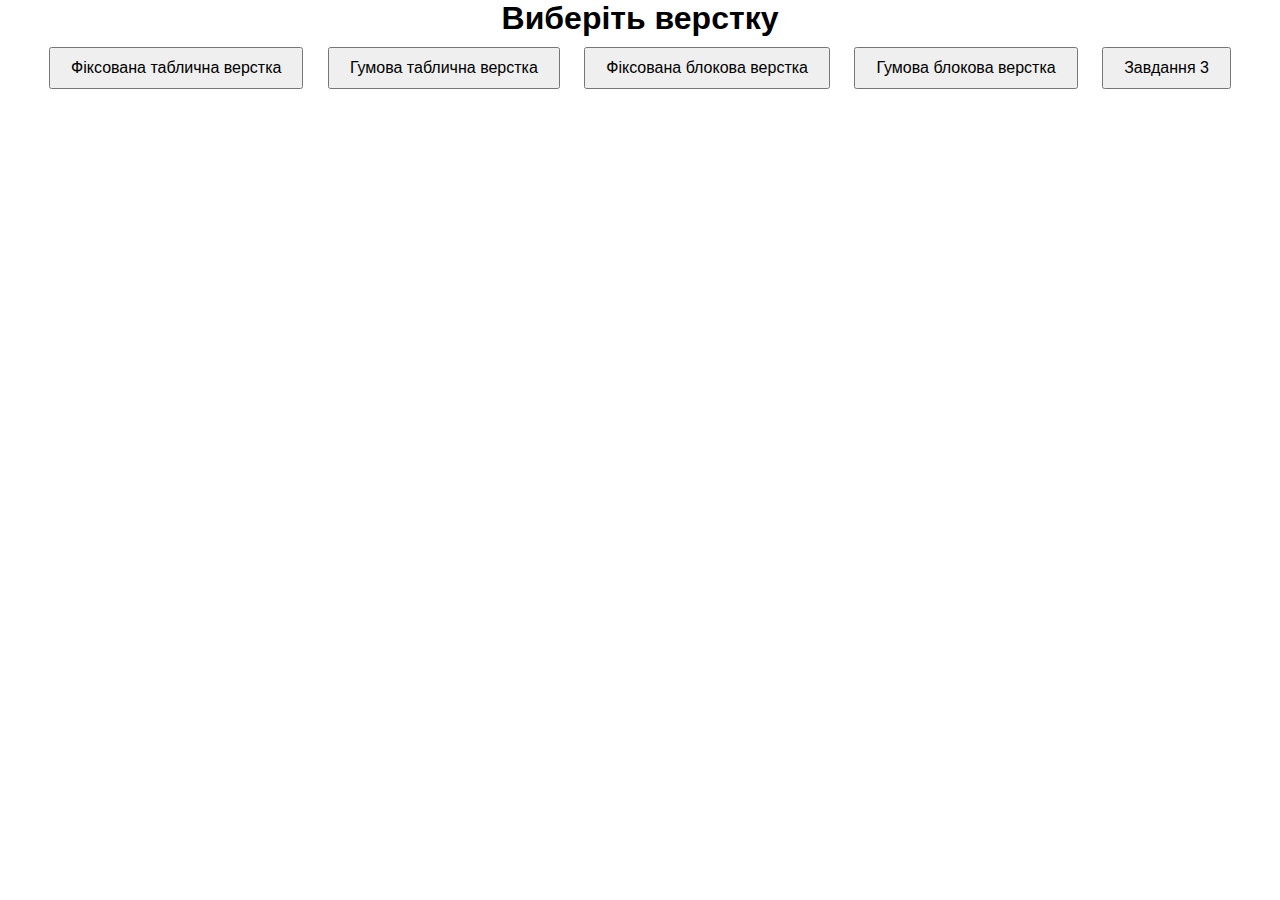
<file: index.html>
<!DOCTYPE html>
<html lang="uk">
<head>
    <meta charset="UTF-8">
    <meta name="viewport" content="width=device-width, initial-scale=1.0">
    <title>Вибір верстки</title>
    <link rel="stylesheet" href="styles.css">
</head>
<body>
    <h1>Виберіть верстку</h1>
    <div class="buttons">
        <button onclick="location.href='table-fixed.html'">Фіксована таблична верстка</button>
        <button onclick="location.href='table-fluid.html'">Гумова таблична верстка</button>
        <button onclick="location.href='block-fixed.html'">Фіксована блокова верстка</button>
        <button onclick="location.href='block-fluid.html'">Гумова блокова верстка</button>
        <button onclick="location.href='ex-3.html'">Завдання 3</button>

    </div>
</body>
</html>
</file>
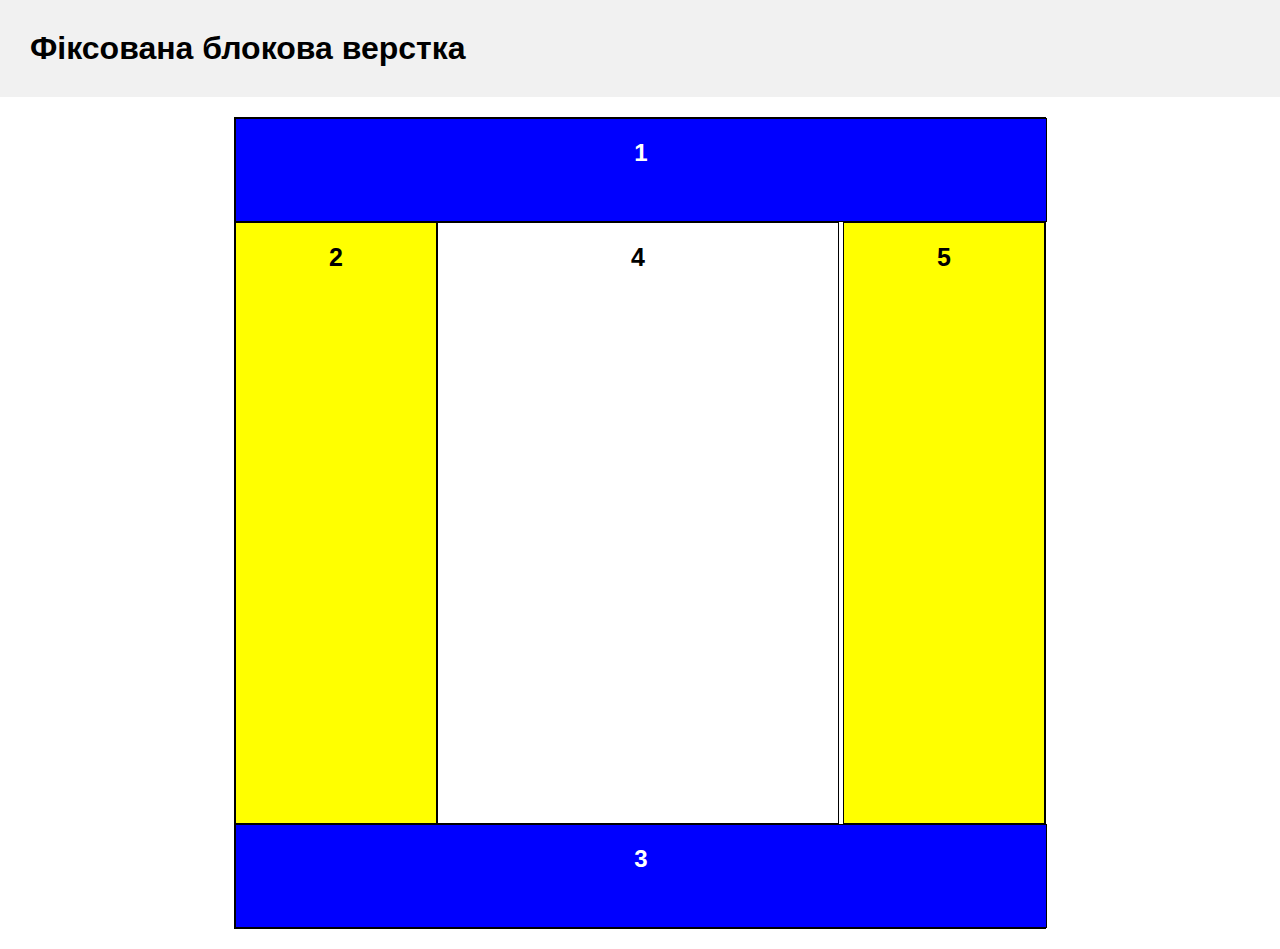
<file: block-fixed.html>
<!DOCTYPE html>
<html lang="uk">
<head>
    <meta charset="UTF-8">
    <meta name="viewport" content="width=device-width, initial-scale=1.0">
    <title>Fixed block</title>
    <style>
        * {
            margin: 0;
            padding: 0;
        }
        body {
            font-family: Arial, sans-serif;
        }
        header {
            display: flex;
            justify-content: space-between;
            align-items: center;
            padding: 10px;
            background-color: #f1f1f1;
        }
        a {
            text-decoration: none;
            color: #000000;
        }
        button {
            margin: 10px;
            font-size: 20px;
            width: 200px;
            height: 70px;
            border: none;
            border-radius: 10px;
            background: #B2D7F9;
            cursor: pointer;
            transition: background-color 0.3s ease;
        }
        button:hover {
            background-color: #68a8e0;
        }
        h1, h2 {
            padding: 20px;
            text-align: center;
        }
        h3 {
            font-size: 25px;
            padding: 20px;
            text-align: center;
        }
        h2{
            color:white
        }
        .mainDiv {
            width: 810px;
            height: 810px;
            margin: 20px auto;
            border: 1px solid black;
        }
        .element1 {
            width: 810px;
            height: 102px;
            background-color: blue;
            border: 1px solid black;
        }
        .element2 {
            width: 200px;
            height: 600px;
            background-color: yellow;
            border: 1px solid black;
            float: left;
        }
        .element3 {
            width: 810px;
            height: 102px;
            background-color: blue;
            border: 1px solid black;
            float:left;
        } 
        .element4 {
            width: 400px;
            height: 600px;
            background-color: white;
            border: 1px solid black;
            float: left;
        }
        .element5 {
            width: 200px;
            height: 600px;
            background-color: yellow;
            border: 1px solid black;
            float: right;
        }
    </style>
</head>
<body>
    <header>
        
        <h1>Фіксована блокова верстка</h1>
    </header>
    <main>
        <div class="mainDiv">
            <div class="element1">
                <h2>1</h2>
            </div>
            <div class="element2">
                <h3>2</h3>
            </div>
            <div class="element4">
                <h3>4</h3>
            </div>
            <div class="element5">
                <h3>5</h3>
            </div>
            <div class="element3">
                <h2>3</h2>
            </div>
        </div>
    </main>
    <footer></footer>
</body>
</html>
</file>
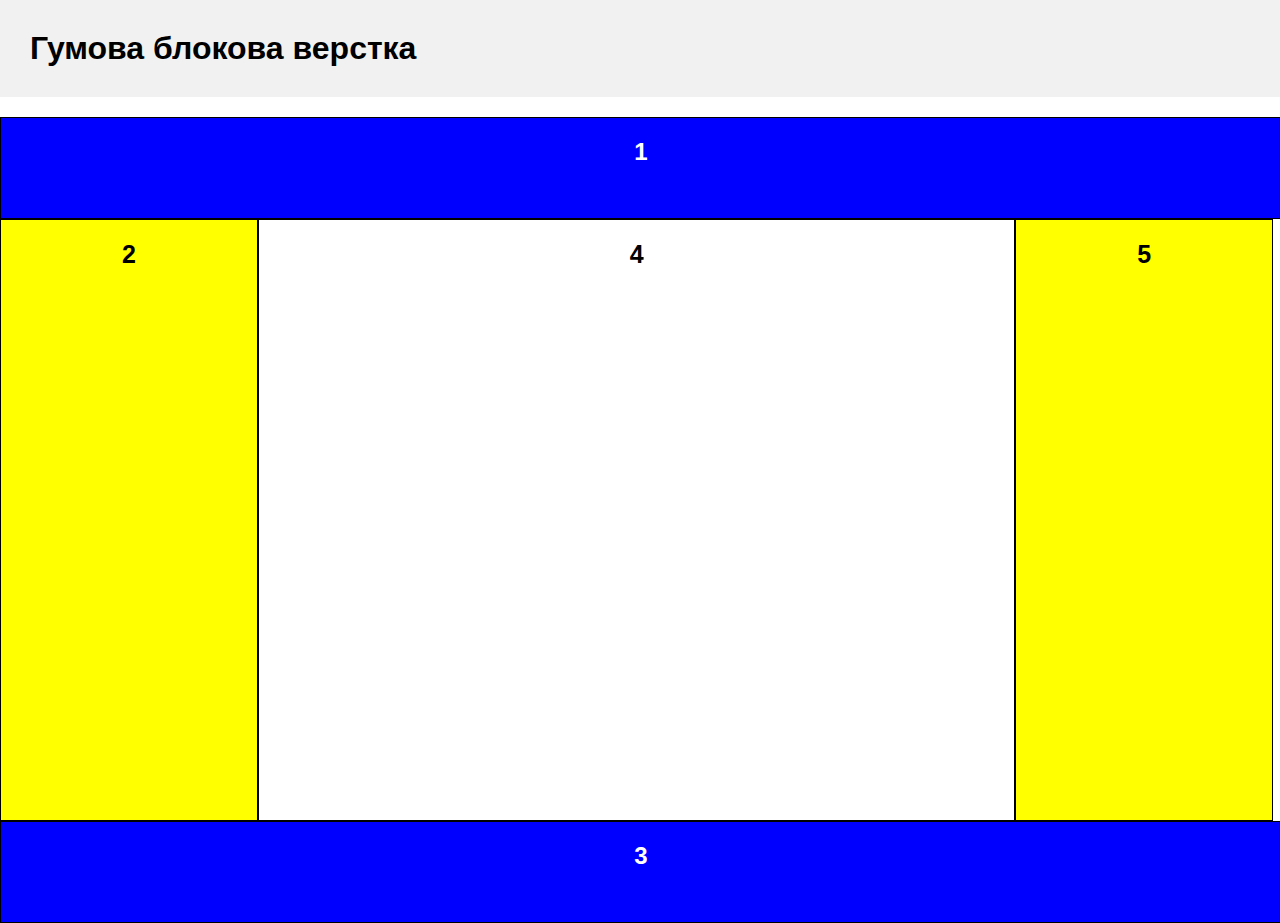
<file: block-fluid.html>
<!DOCTYPE html>
<html lang="uk">
<head>
    <meta charset="UTF-8">
    <meta name="viewport" content="width=device-width, initial-scale=1.0">
    <title>Auto block</title>
    <style>
        * {
            margin: 0;
            padding: 0;
        }
        body {
            font-family: Arial, sans-serif;
        }
        header {
            display: flex;
            justify-content: space-between;
            align-items: center;
            padding: 10px;
            background-color: #f1f1f1;
        }
        a {
            text-decoration: none;
            color: #000000;
        }
        button {
            margin: 10px;
            font-size: 20px;
            width: 200px;
            height: 70px;
            border: none;
            border-radius: 10px;
            background: #B2D7F9;
            cursor: pointer;
            transition: background-color 0.3s ease;
        }
        button:hover {
            background-color: #68a8e0;
        }
        h1, h2 {
            padding: 20px;
            text-align: center;
        }
        h3 {
            font-size: 25px;
            padding: 20px;
            text-align: center;
        }
        h2{
            color:white
        }
        .mainDiv {
            width: 100%;
            min-height: 600px;
            margin: 20px auto;
        }
        .element1 {
            width: 100%;
            height: 100px;
            background-color: blue;
            border: 1px solid black;
        }
        .element2 {
            width: 20%;
            height: 600px;
            background-color: yellow;
            border: 1px solid black;
            float: left;
        }
        .element3 {
            width: 100%;
            height: 100px;
            background-color: blue;
            border: 1px solid black;
            float:left;
        } 
        .element4 {
            width: 59%;
            height: 600px;
            background-color: white;
            border: 1px solid black;
            float: left;
        }
        .element5 {
            width: 20%;
            height: 600px;
            background-color: yellow;
            border: 1px solid black;
            float: left;
        }
    </style>
</head>
<body>
    <header>
       
        <h1>Гумова блокова верстка</h1>
    </header>
    <main>
        <div class="mainDiv">
            <div class="element1">
                <h2>1</h2>
            </div>
            <div class="element2">
                <h3>2</h3>
            </div>
            <div class="element4">
                <h3>4</h3>
            </div>
            <div class="element5">
                <h3>5</h3>
            </div>
            <div class="element3">
                <h2>3</h2>
            </div>
        </div>
    </main>
    <footer></footer>
</body>
</html>
</file>
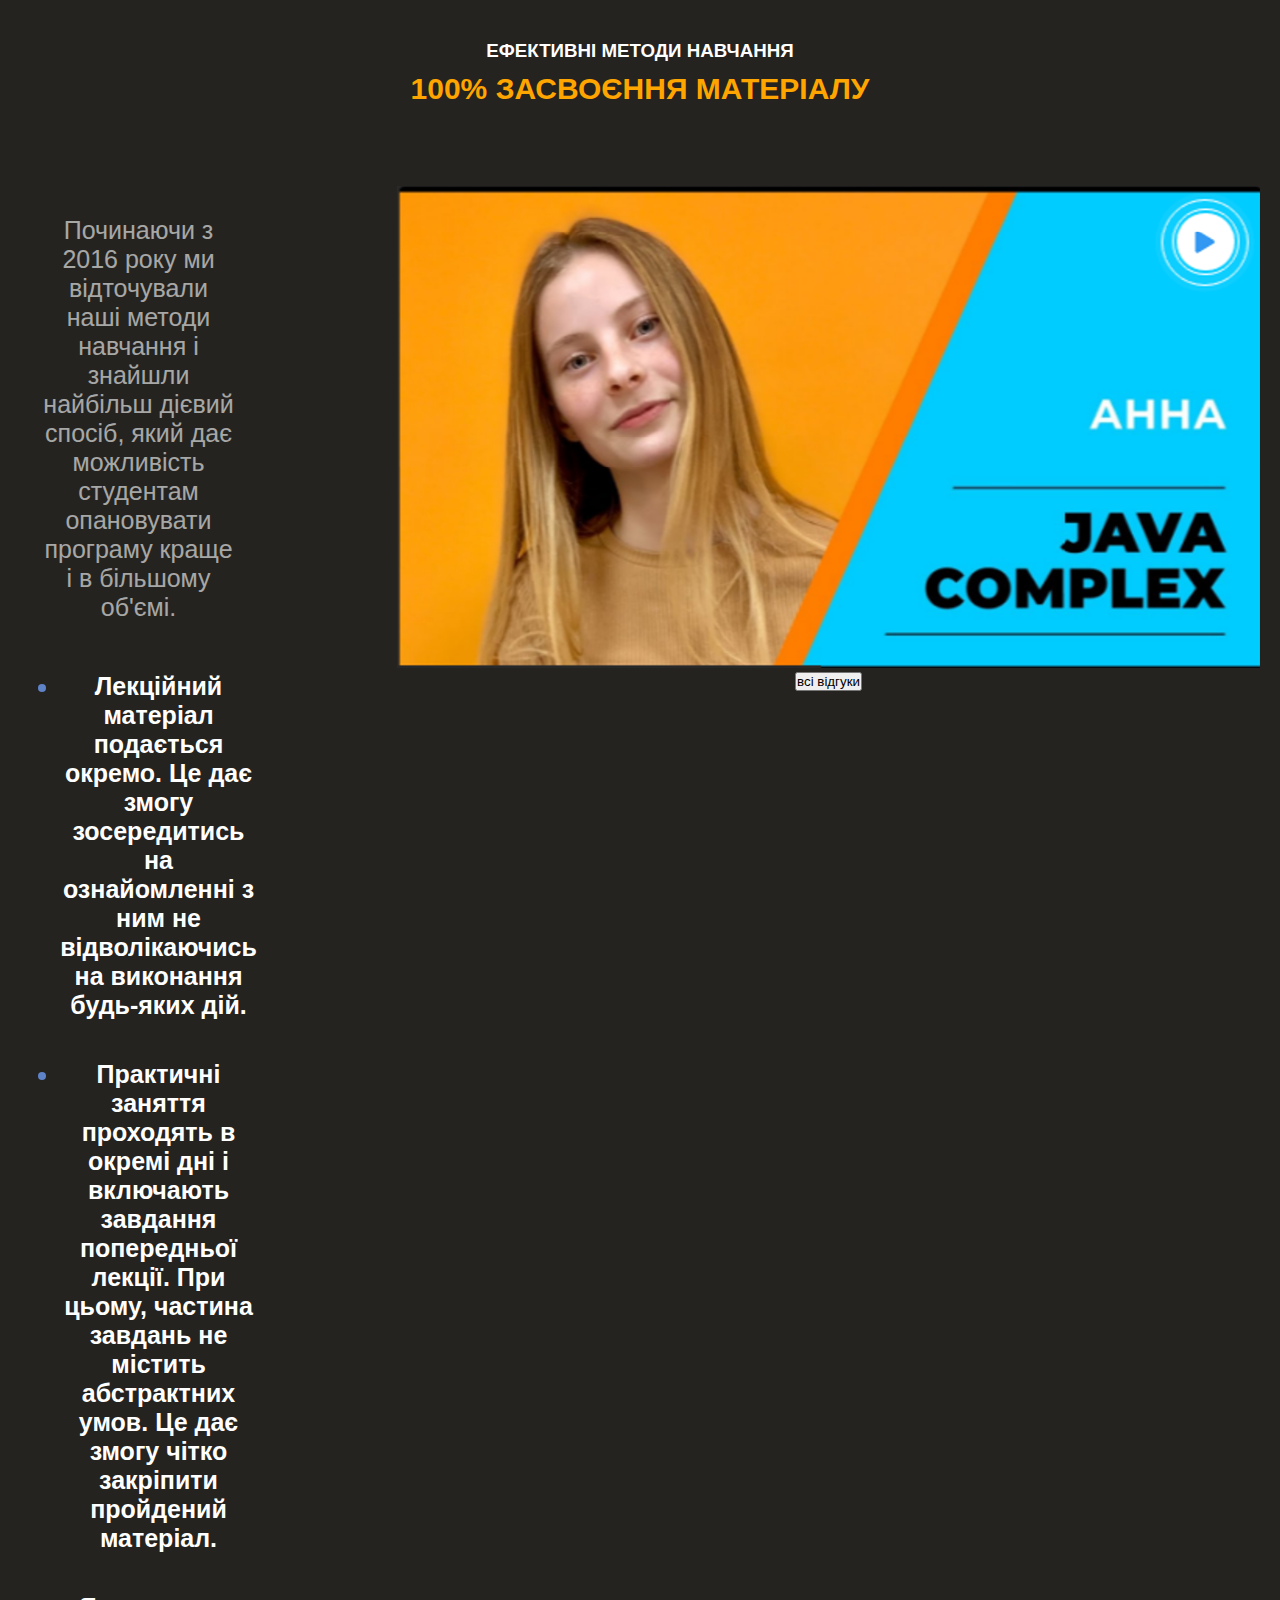
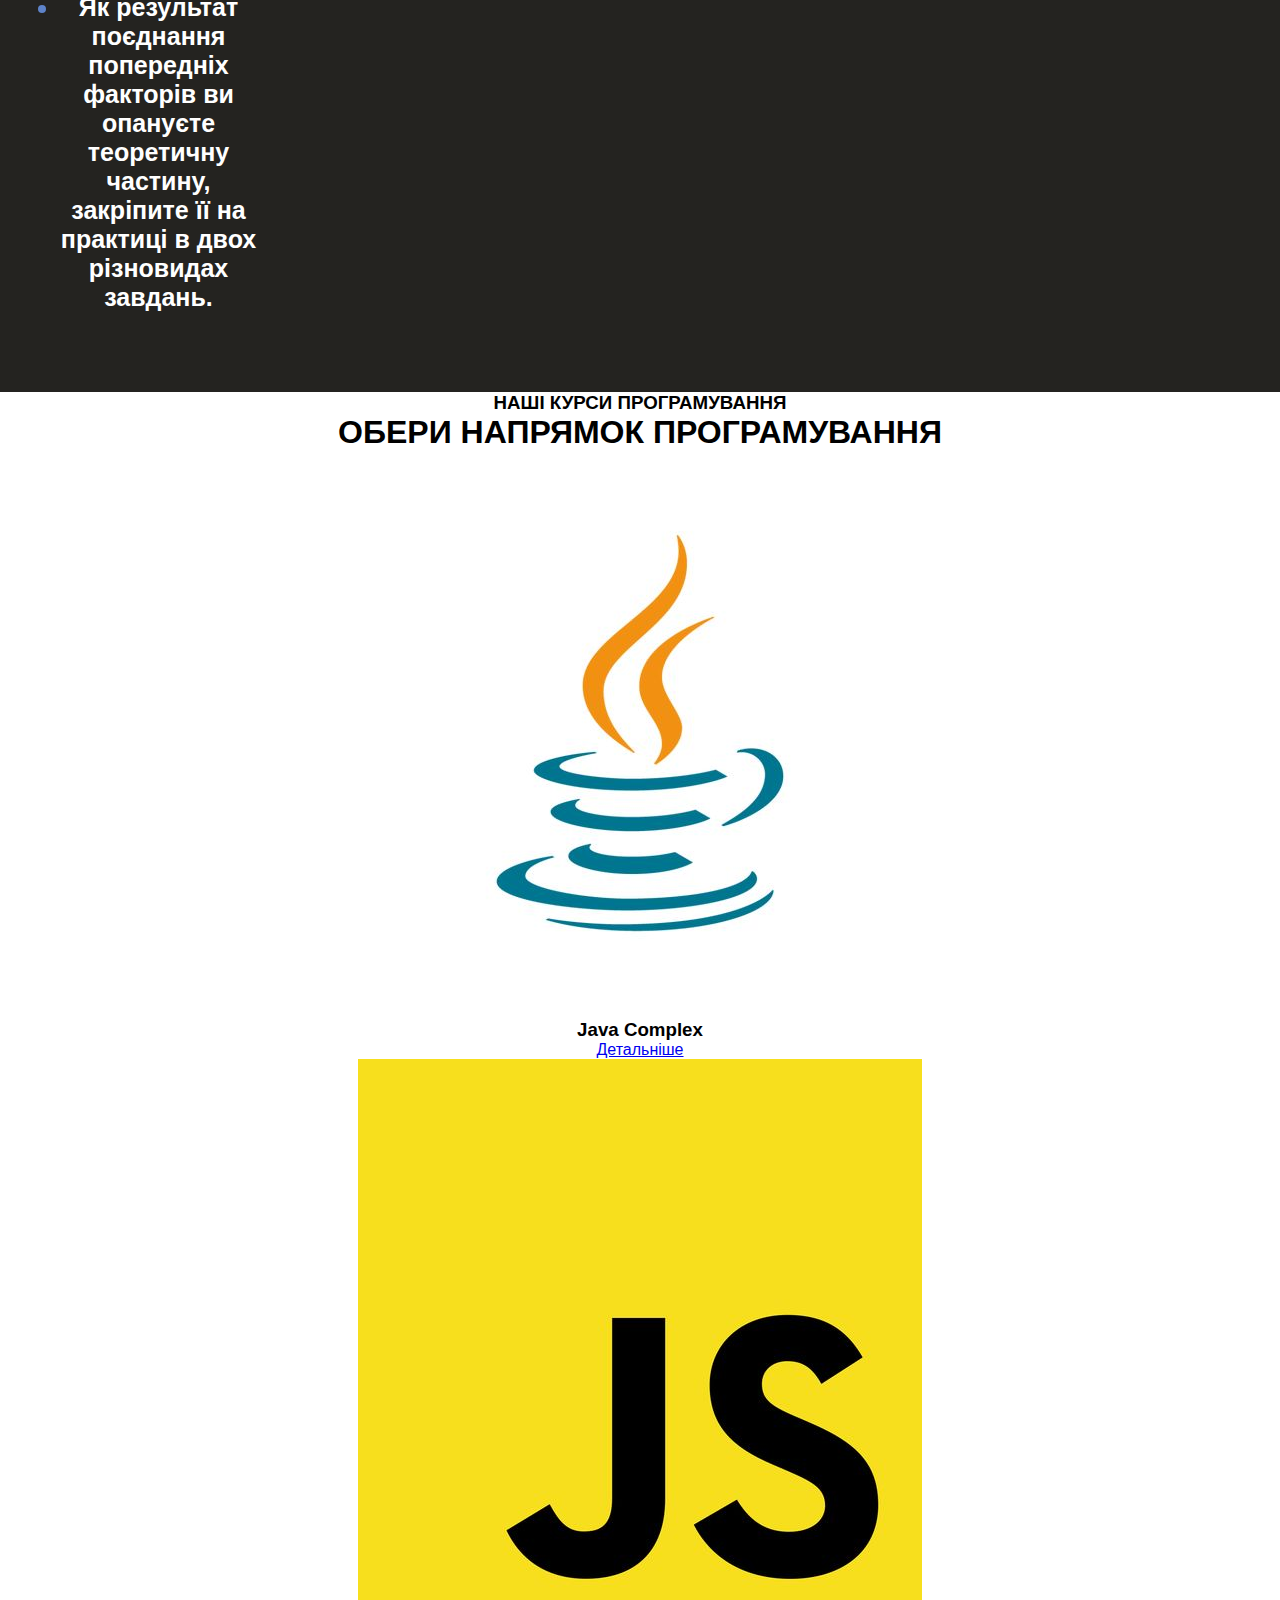
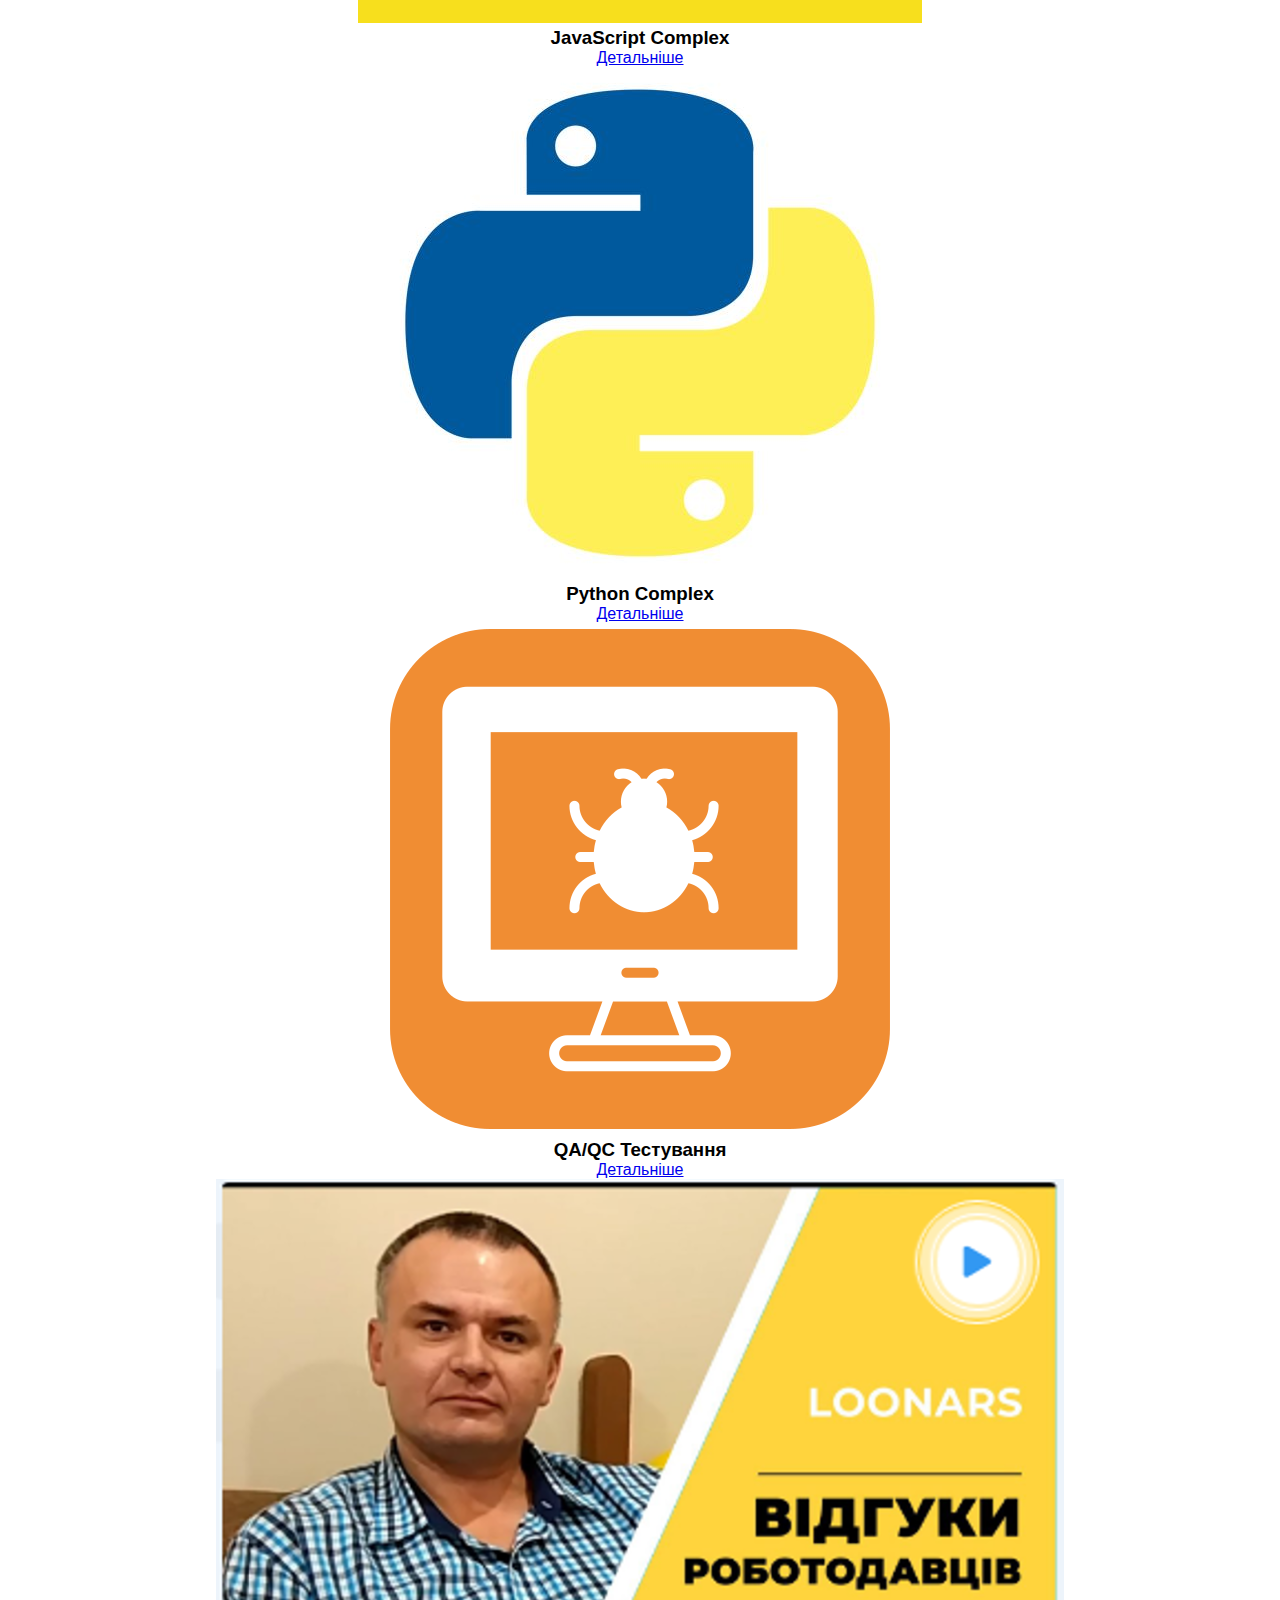
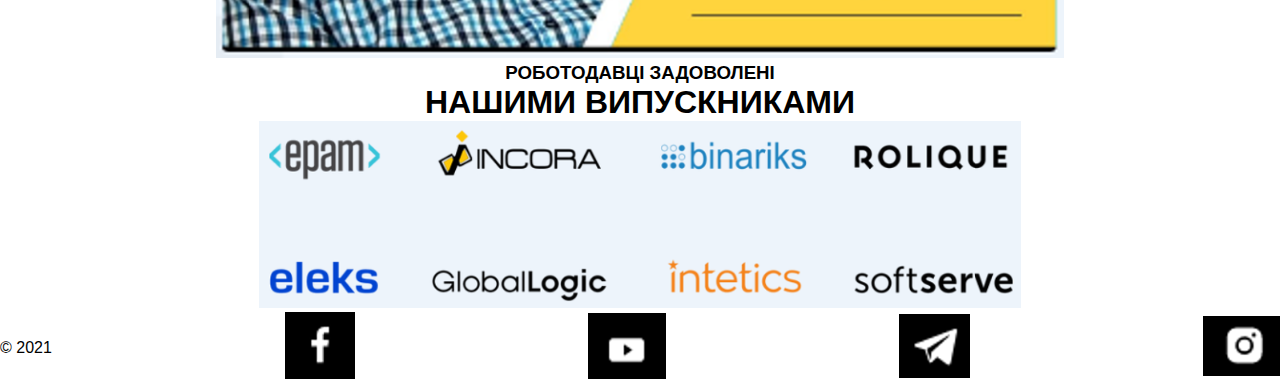
<file: ex-3.html>
<!DOCTYPE html>
<html lang="uk">
<head>
    <meta charset="UTF-8">
    <meta name="viewport" content="width=device-width, initial-scale=1.0">
    <title>Навчальні курси</title>
    <link rel="stylesheet" href="styles.css">
</head>
<body>
    <main>
        <section class="info-section">
            <div class="info-div">
                <h3>ЕФЕКТИВНІ МЕТОДИ НАВЧАННЯ</h3>
                <h1>100% ЗАСВОЄННЯ МАТЕРІАЛУ</h1>
            </div>

            <div class="info-content">
                <div class="info-div2">
                    <p>Починаючи з 2016 року ми відточували наші методи навчання і знайшли найбільш дієвий спосіб, 
                        який дає можливість студентам опановувати програму краще і в більшому об'ємі.
                    </p>
                    <ul>
                        <li>
                            Лекційний матеріал подається окремо. Це дає змогу зосередитись на ознайомленні 
                            з ним не відволікаючись на виконання будь-яких дій.
                        </li>
                        <li>
                            Практичні заняття проходять в окремі дні і включають завдання попередньої лекції.
                            При цьому, частина завдань не містить абстрактних умов. Це дає змогу чітко закріпити 
                            пройдений матеріал.
                        </li>
                        <li>
                            Як результат поєднання попередніх факторів ви опануєте теоретичну частину, 
                            закріпите її на практиці в двох різновидах завдань.
                        </li>
                    </ul>
                </div>
                
                <div class="info-div3">
                    <img src="./images/anna_java.png" alt="Анна JAVA Complex">
                    <button>всі відгуки</button>
                </div>
            </div>
        </section>

        <section class="courses-section">
            <div class="courses-div1">
                <h3>НАШІ КУРСИ ПРОГРАМУВАННЯ</h3>
                <h1>ОБЕРИ НАПРЯМОК ПРОГРАМУВАННЯ</h1>
            </div>

            <div class="courses-section">
                <div class="courses-container">
                    <div class="course">
                        <img src="./images/java_icon.jpg" alt="Java Logo">
                        <h3>Java Complex</h3>
                        <a href="#">Детальніше</a>
                    </div>
                    <div class="course">
                        <img src="./images/java_script_icon.jpg" alt="JavaScript Logo">
                        <h3>JavaScript Complex</h3>
                        <a href="#">Детальніше</a>
                    </div>
                    <div class="course">
                        <img src="./images/python_icon.jpg" alt="Python Logo">
                        <h3>Python Complex</h3>
                        <a href="#">Детальніше</a>
                    </div>
                    <div class="course">
                        <img src="./images/bug_icon.png" alt="QA/QC Logo">
                        <h3>QA/QC Тестування</h3>
                        <a href="#">Детальніше</a>
                    </div>
                </div>
            </div>
            
            
        </section>

        <section class="companies-section">

            <div class="companies-content">
                                
                <div class="companies-div1">
                    <img src="./images/reviews.png" alt="Анна JAVA Complex">
                </div>

                <div class="companies-abt-div">
                    <div class="companies-div">
                        <h3>РОБОТОДАВЦІ ЗАДОВОЛЕНІ</h3>
                        <h1>НАШИМИ ВИПУСКНИКАМИ</h1>
                    </div>

                    <div class="companies-div2">
                        <img src="./images/companies.png" alt="">
                    </div>
                </div>

            </div>
        </section>

        
    </main>

    <footer>
        <div class="rights">        
            <p>© 2021</p>
        </div>

        <div class="social">
            <a href="https://facebook.com" target="_blank">
                <img src="./images/facebook_icon.png" alt="Facebook" />
            </a>
        </div>

        <div class="social">
            <a href="https://youtube.com" target="_blank">
                <img src="./images/youtube_icon.png" alt="YouTube" />
            </a>
        </div>

        <div class="social">
            <a href="https://telegram.org" target="_blank">
                <img src="./images/telegram_icon.png" alt="Telegram" />
            </a>
        </div>

        <div class="social">
            <a href="https://instagram.com" target="_blank">
                <img src="./images/instagram_icon.png" alt="Instagram" />
            </a>
        </div>
    </footer>

</body>
</html>
</file>
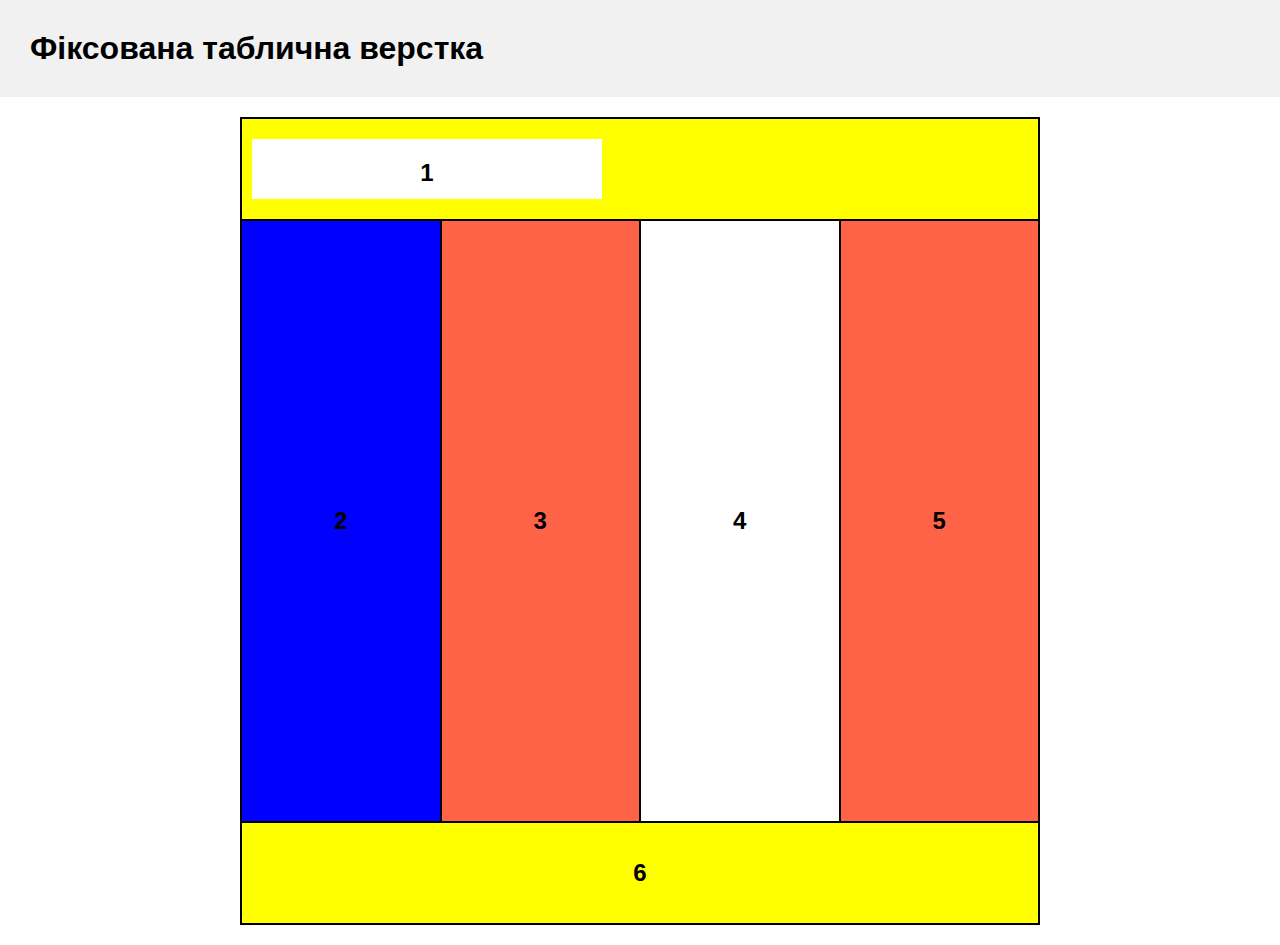
<file: table-fixed.html>
<!DOCTYPE html>
<html lang="uk">
<head>
    <meta charset="UTF-8">
    <meta name="viewport" content="width=device-width, initial-scale=1.0">
    <title>Fixed table</title>
    <style>
        * {
            margin: 0;
            padding: 0;
        }
        body {
            font-family: Arial, sans-serif;
        }
        header {
            display: flex;
            justify-content: space-between;
            align-items: center;
            padding: 10px;
            background-color: #f1f1f1;
        }
        a{
            text-decoration: none;
            color: #000000;
        }
        button{
            margin: 10px;
            font-size: 20px;
            width: 200px;
            height: 70px;
            border: none;
            border-radius: 10px;
            background: #B2D7F9;
            cursor: pointer;
            transition: background-color 0.3s ease;
        }
        button:hover{
            background-color: #68a8e0;
        }
        table {
            width: 800px;
            border-collapse: collapse;
            margin: 20px auto;
        }
        td {
            border: 2px solid black;
            text-align: center;
        }
        h1, h2 {
            padding: 20px;
            text-align: center;
        }
        .element1 {
            width: 850px;
            height: 100px;
            background-color: yellow;
        }
        .inner1 {
            width: 350px;
            height: 60px;
            background-color: white;
            margin: 10px;
        }
        .element2 {
            width: 200px;
            height: 600px;
            background-color: blue;
        }
        .element3 {
            width: 200px;
            height: 600px;
            background-color: tomato;
        }
        .element4 {
            width: 200px;
            height: 600px;
            background-color: white;
        }
        .element5 {
            width: 200px;
            height: 600px;
            background-color: tomato;
        }
        .element6 {
            width: 850px;
            height: 100px;
            background-color: yellow;
        }
    </style>
</head>
<body>
    <header>
       
        <h1>Фіксована таблична верстка</h1>
    </header>
    <main>
        <table>
            <tr>
                <td colspan="4" class="element1">
                    <div class="inner1"><h2>1</h2></div>
                </td>
            </tr>
            <tr>
                <td class="element2"><h2>2</h2></td>
                <td class="element3"><h2>3</h2></td>
                <td class="element4"><h2>4</h2></td>
                <td class="element5"><h2>5</h2></td>
            </tr>
            <tr>
                <td colspan="4" class="element6"><h2>6</h2></td>
            </tr>
        </table>
    </main>
    <footer></footer>
</body>
</html>
</file>
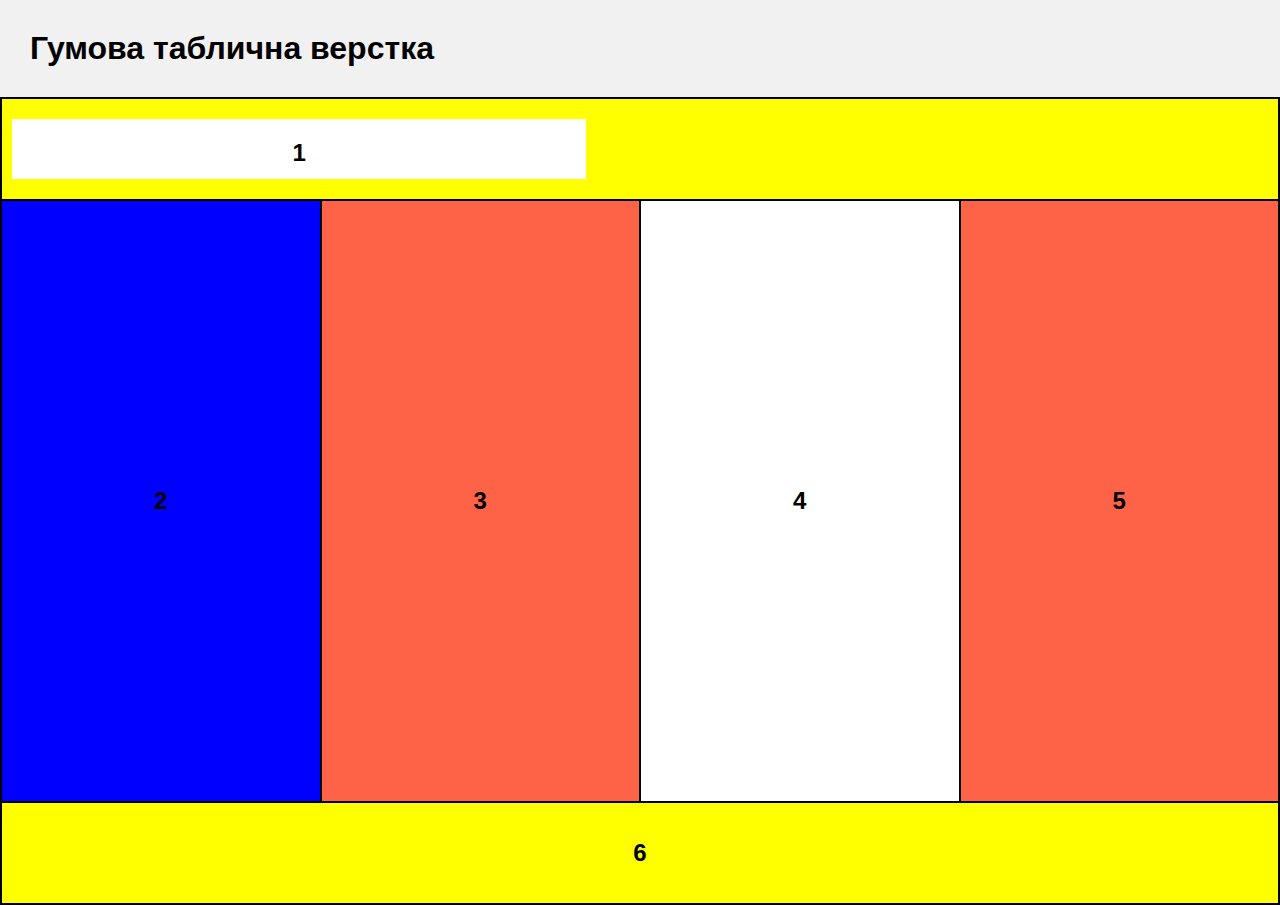
<file: table-fluid.html>
<!DOCTYPE html>
<html lang="uk">
<head>
    <meta charset="UTF-8">
    <meta name="viewport" content="width=device-width, initial-scale=1.0">
    <title>Auto table</title>
    <style>
        * {
            margin: 0;
            padding: 0;
        }
        body {
            font-family: Arial, sans-serif;
        }
        header {
            display: flex;
            justify-content: space-between;
            align-items: center;
            padding: 10px;
            background-color: #f1f1f1;
        }
        a {
            text-decoration: none;
            color: #000000;
        }
        button {
            margin: 10px;
            font-size: 20px;
            width: 200px;
            height: 70px;
            border: none;
            border-radius: 10px;
            background: #B2D7F9;
            cursor: pointer;
            transition: background-color 0.3s ease;
        }
        button:hover {
            background-color: #68a8e0;
        }
        table {
            width: 100%;
            border-collapse: collapse;
        }
        td {
            border: 2px solid black;
            text-align: center;
        }
        h1, h2 {
            padding: 20px;
            text-align: center;
        }
        .element1 {
            width: 100%;
            height: 100px;
            background-color: yellow;
        }
        .inner1 {
            width: 45%;
            height: 60px;
            background-color: white;
            margin: 10px;
        }
        .element2 {
            width: 25%;
            height: 600px;
            background-color: blue;
        }
        .element3 {
            width: 25%;
            background-color: tomato;
        }
        .element4 {
            width: 25%;
            background-color: white;
        }
        .element5 {
            width: 25%;
            background-color: tomato;
        }
        .element6 {
            width: 100%;
            height: 100px;
            background-color: yellow;
        }
    </style>
</head>
<body>
    <header>
        
        <h1>Гумова таблична верстка</h1>
    </header>
    <main>
        <table>
            <tr>
                <td colspan="4" class="element1">
                    <div class="inner1"><h2>1</h2></div>
                </td>
            </tr>
            <tr>
                <td class="element2"><h2>2</h2></td>
                <td class="element3"><h2>3</h2></td>
                <td class="element4"><h2>4</h2></td>
                <td class="element5"><h2>5</h2></td>
            </tr>
            <tr>
                <td colspan="4" class="element6"><h2>6</h2></td>
            </tr>
        </table>
    </main>
    <footer></footer>
</body>
</html>
</file>
<file: styles.css>
/* Загальні стилі */
body {
    margin: 0;
    font-family: Arial, sans-serif;
    text-align: center;
}

/* Кнопки на головній сторінці */
.buttons button {
    margin: 10px;
    padding: 10px 20px;
    font-size: 16px;
    cursor: pointer;
}
/*sssss*/
* {
    margin: 0;
    padding: 0;
    box-sizing: border-box;
}

body {
    font-family: 'Open Sans', sans-serif;
}

header {
    display: flex;
    justify-content: space-between;
    align-items: center;
    padding: 10px;
    background-color: #f1f1f1;
}

header a {
    text-decoration: none;
    color: #000000;
}

header button {
    margin: 10px;
    font-size: 20px;
    width: 200px;
    height: 70px;
    border: none;
    border-radius: 10px;
    background: #B2D7F9;
    cursor: pointer;
    transition: background-color 0.3s ease;
}

header button:hover {
    background-color: #68a8e0;
}

.info-section {
    display: flex;
    flex-direction: column; 
    background-color: #242320;
    padding: 20px;
    align-items: center;
}
.info-div {
    width: 100%;
    text-align: center;
    margin-bottom: 20px; 
    padding: 20px;
    border-radius: 10px;
}
.info-div h3 {
    color: white;
    margin-bottom: 10px;
}
.info-div h1 {
    font-size: 30px;
    color: orange;
    margin-bottom: 20px;
}

.info-content {
    display: flex;
    flex-direction: row;
    justify-content: center; 
    width: 100%;
    margin-top: 20px;
}

.info-div2, .info-div3 {
    flex: 1;
    color: white;
    border-radius: 10px;
}

.info-div2 {
    padding: 20px;
    margin-right: 120px;
}

.info-div2 p {
    opacity: 0.6;
    color: white;
    font-size: 25px;
    margin: 10px 20px 50px 0;
}

.info-div2 ul {
    font-size: 25px;
    list-style-type: disc;
    padding-left: 20px;
}

.info-div2 ul li {
    font-weight: bold;
    margin-bottom: 40px;
    color: white;
}

.info-div2 ul li::marker {
    color: rgb(94, 131, 201);
}

.info-container {
    margin-inline-end: 20px;
    display: flex;
    flex-direction: column;
    justify-content: center;
    text-align: center;
}

.info-container img {
    max-width: 100%;
}

.info-container button {
    font-size: 1rem;
    font-weight: 700;
    width: 60%;
    height: auto;
    padding: 12px 25px;
    background-color: #ffcc00;
    border: none;
    color: #333;
    cursor: pointer;
    border-radius: 8px;
    margin-top: 15px;
}

.course-section {
    display: flex;
    flex-direction: column; 
    background-color: #f9f9f9;
    padding: 25px;
    align-items: center;
    text-align: center;
}

.course-header {
    width: 100%;
    text-align: center;
    margin-bottom: 25px; 
    padding: 25px;
    border-radius: 12px;
}

.course-header h3 {
    color: #4e7fdc;
    margin-bottom: 15px;
}

.course-header h1 {
    font-size: 28px;
    color: #222;
    margin-bottom: 15px;
}

.course-wrapper {
    display: flex;
    justify-content: center; /* Центрування по горизонталі */
    flex-wrap: wrap; /* Дозволяє рядкам переноситись */
    gap: 25px; /* Відстань між блоками */
    padding: 25px;
}

.course-card img {
    width: 60%;
    max-width: 100%;
    margin-bottom: 12px;
    object-fit: cover;
}

@media (max-width: 1024px) {
    .course-card {
        flex: 1 1 calc(50% - 50px); /* Два блоки в ряд для планшетів */
    }
}

@media (max-width: 768px) {
    .course-card {
        flex: 1 1 calc(100% - 50px); /* Один блок у ряд для мобільних */
    }
}

.course-card {
    flex: 1 1 calc(25% - 50px); 
    max-width: 320px; 
    min-width: 240px; 
    border: 1px solid #3182e4;
    border-radius: 12px;
    padding: 25px;
    text-align: center;
    box-shadow: 0 4px 10px rgba(0, 0, 0, 0.12);
    background-color: #ffffff;
}

.course-card h3 {
    color: #3182e4;
    font-size: 24px;
    margin-bottom: 30px;
}

.course-card a {
    background-color: #f0f0f0;
    padding: 12px;
    border-radius: 8px;
    text-decoration: none;
    color: #111;
    transition: background-color 0.3s ease;
    margin-top: auto; 
}

.course-card a:hover {
    background-color: #e6e6e6;
}

.partners-section {
    display: flex;
    justify-content: center;
    padding: 50px;
    background-color: #f3f7fe;
}

.partners-content {
    display: flex;
    align-items: center;
}

.partner-item {
    flex: 1;
}

.partner-header {
    width: 100%;
    text-align: center;
    margin-bottom: 20px; 
    padding: 20px;
    border-radius: 12px;
}

.partner-header h3 {
    color: #333;
    margin-bottom: 15px;
}

.partner-header h1 {
    font-size: 28px;
    color: #3182e4;
}

.partner-item img {
    max-width: 100%;
    height: auto;
}

.partner-info {
    flex: 1;
    display: flex;
    flex-direction: column;
    gap: 25px;
}

footer {
    display: flex;
    justify-content: space-between;
    align-items: center;
}

.footer-rights {
    background-color: #000;
    color: #fff;
    width: 70%;
    padding: 30px;
} 

.social-icons img {
    width: 60%; 
    margin: 0 12px; 
}

.social-icons a {
    text-decoration: none; 
}
</file>
